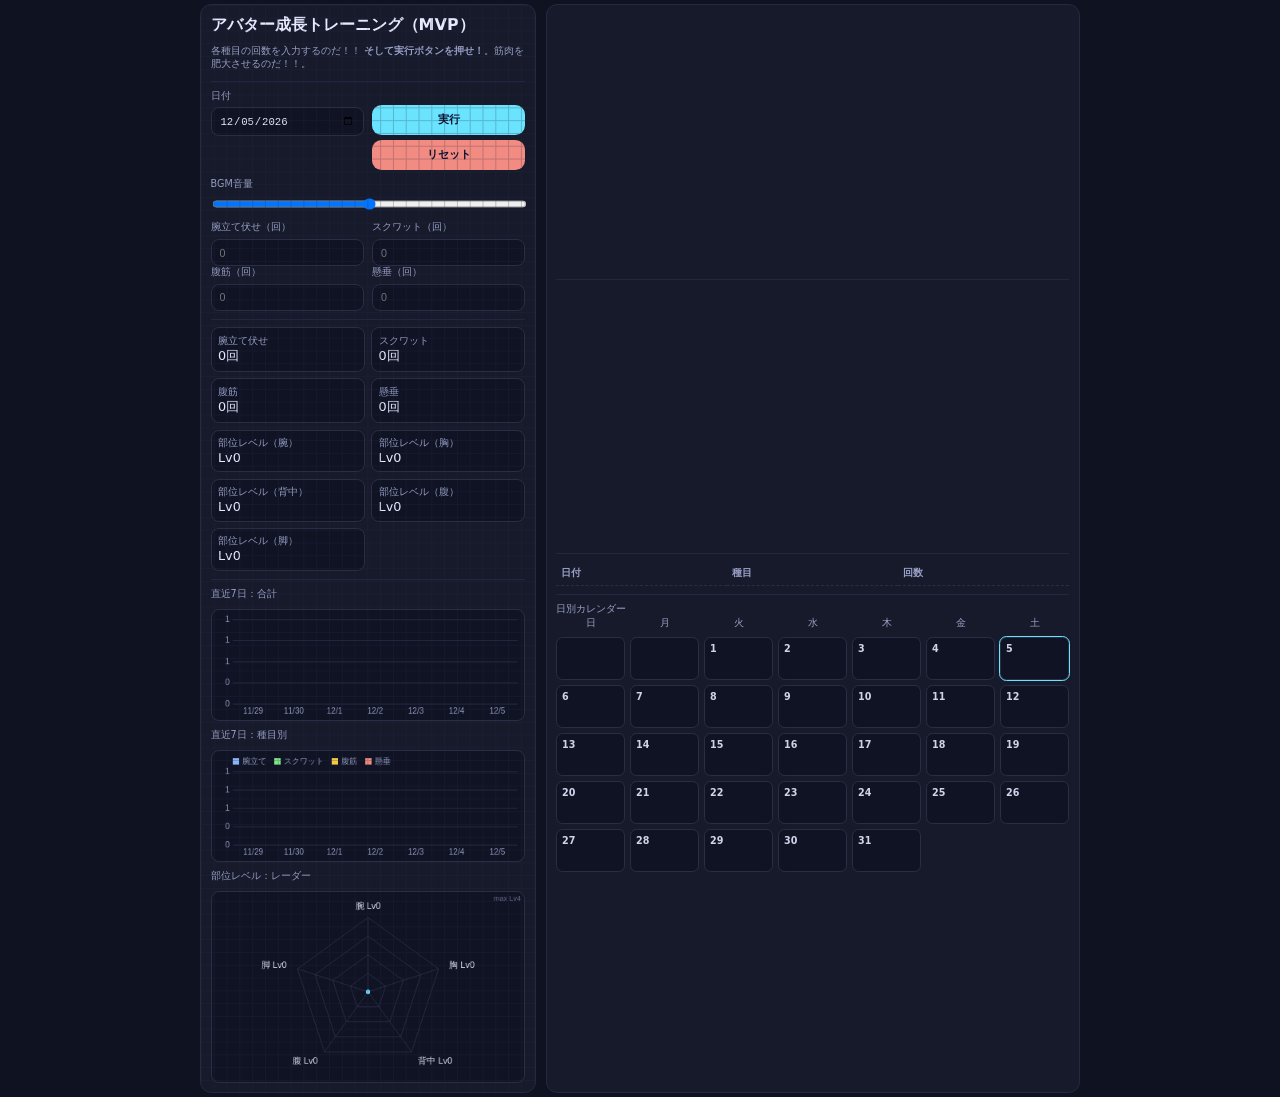
<file: index.html>
<!DOCTYPE html>
<html lang="ja">
<head>
  <meta charset="UTF-8" />
  <meta name="viewport" content="width=device-width, initial-scale=1" />
  <title>アバター成長トレーニング（MVP）</title>
  <link rel="manifest" href="manifest.json" />
  <link rel="stylesheet" href="style.css" />
</head>
<body>
  <div class="app">
    <!-- 左：入力フォーム -->
    <section class="card grid-bg">
      <h1>アバター成長トレーニング（MVP）</h1>
      <p class="small">各種目の回数を入力するのだ！！ <b>そして実行ボタンを押せ！</b>。筋肉を肥大させるのだ！！。</p>
      <div class="sep"></div>

      <div class="row">
        <div>
          <label for="date">日付</label>
          <input id="date" type="date" />
        </div>
        <div>
          <label>&nbsp;</label>
          <button class="btn" id="runBtn">実行</button>
          <button class="btn" id="resetBtn" style="margin-top:6px; background:#f28b82; color:#0b1130;">リセット</button>
        </div>
      </div>

      <div class="row" style="margin-top:10px;">
        <div style="grid-column: 1 / -1;">
          <label for="bgmVolume">BGM音量</label>
          <input id="bgmVolume" type="range" min="0" max="1" step="0.05" value="0.5" style="width:100%; cursor:pointer;" />
        </div>
      </div>

      <div class="row" style="margin-top:10px;">
        <div>
          <label for="pushupInput">腕立て伏せ（回）</label>
          <input id="pushupInput" type="number" inputmode="numeric" min="0" placeholder="0" />
        </div>
        <div>
          <label for="squatInput">スクワット（回）</label>
          <input id="squatInput" type="number" inputmode="numeric" min="0" placeholder="0" />
        </div>
      </div>
      <div class="row">
        <div>
          <label for="situpInput">腹筋（回）</label>
          <input id="situpInput" type="number" inputmode="numeric" min="0" placeholder="0" />
        </div>
        <div>
          <label for="pullupInput">懸垂（回）</label>
          <input id="pullupInput" type="number" inputmode="numeric" min="0" placeholder="0" />
        </div>
      </div>



      <div class="sep"></div>
      <div class="stats" id="totalsPanel"><!-- 合計表示 --></div>

      <div class="sep"></div>
      <div class="charts">
        <div class="small">直近7日：合計</div>
        <canvas id="weeklyTotal"></canvas>
        <div class="small">直近7日：種目別</div>
        <canvas id="weeklyByEx"></canvas>
        <div class="small">部位レベル：レーダー</div>
        <canvas id="radarChart" class="radar"></canvas>
      </div>
    </section>

    <!-- 右：アバター＋ログ＋カレンダー -->
    <section class="card">
      <div class="avatar-wrap">
        <video id="avatar" muted playsinline preload="auto" width="100%" style="border-radius:8px; width:100%;">
          <source src="example_video_smp_.mp4" type="video/mp4">
        </video>
      </div>

      <div class="sep"></div>
      <div class="small" style="margin-bottom:4px;"></div>
      <video id="bgVideo" autoplay loop muted playsinline width="100%" style="border-radius:8px;">
        <source src="動画生成：音楽・字幕なし.mp4" type="video/mp4">
      </video>

      <div class="sep"></div>
      <div class="log">
        <table>
          <thead>
            <tr><th>日付</th><th>種目</th><th>回数</th></tr>
          </thead>
          <tbody id="logBody"></tbody>
        </table>
      </div>

      <div class="sep"></div>
      <div class="small">日別カレンダー</div>
      <div id="calendar" class="cal"></div>
    </section>
  </div>

  <script src="state.js"></script>
  <script src="anim.js"></script>
  <script src="charts.js"></script>
  <script src="dom.js"></script>
  <script src="avatar.js"></script>
  <script src="main.js"></script>
</body>
</html>
</file>
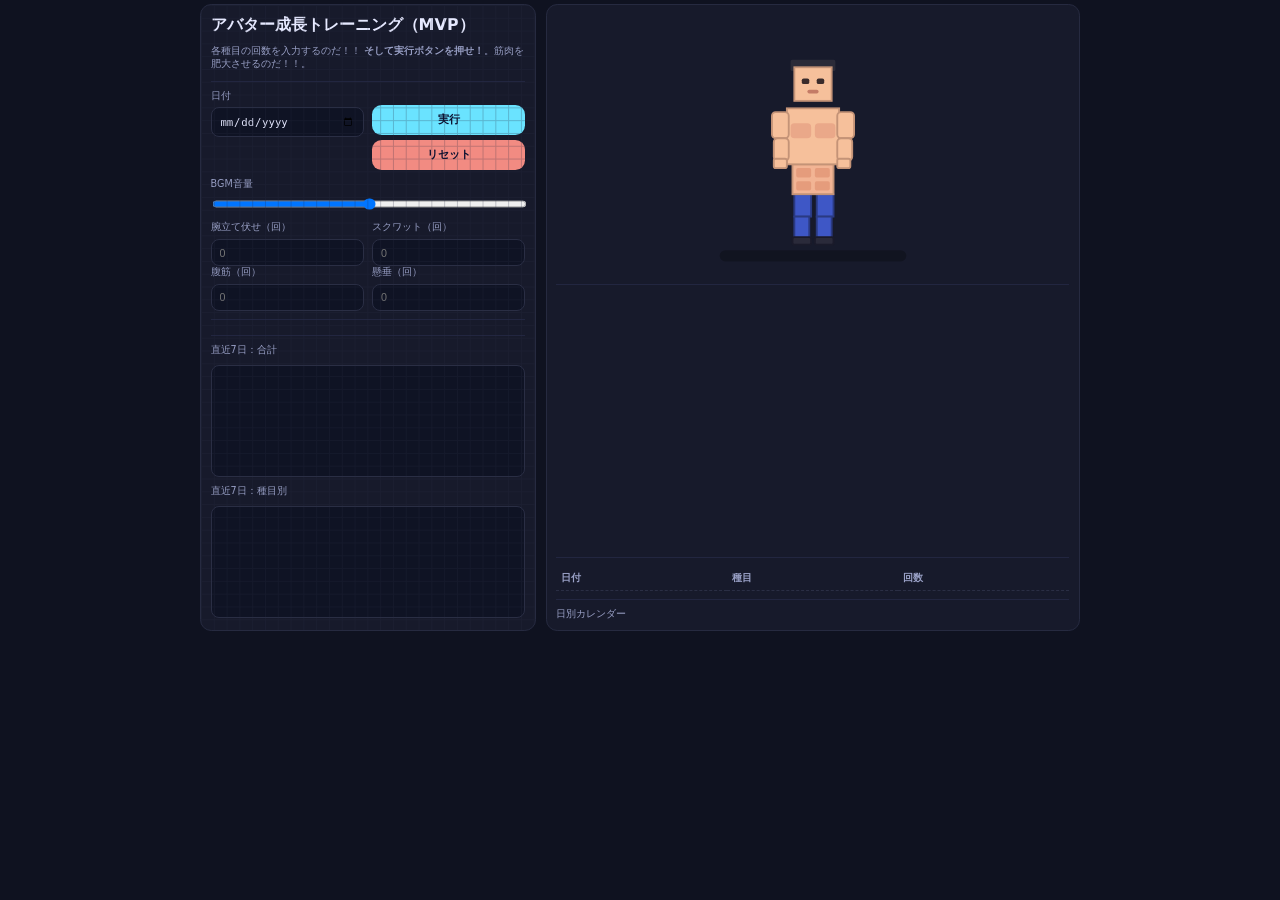
<file: 筋トレ.html>
<!DOCTYPE html>
<html lang="ja">
<head>
  <meta charset="UTF-8" />
  <meta name="viewport" content="width=device-width, initial-scale=1" />
  <title>アバター成長トレーニング（MVP）</title>
  <link rel="manifest" href="manifest.json" />
  <link rel="stylesheet" href="style.css" />
</head>
<body>
  <div class="app">
    <!-- 左：入力フォーム -->
    <section class="card grid-bg">
      <h1>アバター成長トレーニング（MVP）</h1>
      <p class="small">各種目の回数を入力するのだ！！ <b>そして実行ボタンを押せ！</b>。筋肉を肥大させるのだ！！。</p>
      <div class="sep"></div>

      <div class="row">
        <div>
          <label for="date">日付</label>
          <input id="date" type="date" />
        </div>
        <div>
          <label>&nbsp;</label>
          <button class="btn" id="runBtn">実行</button>
          <button class="btn" id="resetBtn" style="margin-top:6px; background:#f28b82; color:#0b1130;">リセット</button>
        </div>
      </div>

      <div class="row" style="margin-top:10px;">
        <div style="grid-column: 1 / -1;">
          <label for="bgmVolume">BGM音量</label>
          <input id="bgmVolume" type="range" min="0" max="1" step="0.05" value="0.5" style="width:100%; cursor:pointer;" />
        </div>
      </div>

      <div class="row" style="margin-top:10px;">
        <div>
          <label for="pushupInput">腕立て伏せ（回）</label>
          <input id="pushupInput" type="number" inputmode="numeric" min="0" placeholder="0" />
        </div>
        <div>
          <label for="squatInput">スクワット（回）</label>
          <input id="squatInput" type="number" inputmode="numeric" min="0" placeholder="0" />
        </div>
      </div>
      <div class="row">
        <div>
          <label for="situpInput">腹筋（回）</label>
          <input id="situpInput" type="number" inputmode="numeric" min="0" placeholder="0" />
        </div>
        <div>
          <label for="pullupInput">懸垂（回）</label>
          <input id="pullupInput" type="number" inputmode="numeric" min="0" placeholder="0" />
        </div>
      </div>



      <div class="sep"></div>
      <div class="stats" id="totalsPanel"><!-- 合計表示 --></div>

      <div class="sep"></div>
      <div class="charts">
        <div class="small">直近7日：合計</div>
        <canvas id="weeklyTotal"></canvas>
        <div class="small">直近7日：種目別</div>
        <canvas id="weeklyByEx"></canvas>
      </div>
    </section>

    <!-- 右：アバター＋ログ＋カレンダー -->
    <section class="card">
      <div class="avatar-wrap">
        <svg id="avatar" viewBox="0 0 120 140" width="280" style="image-rendering: pixelated;">
          <defs>
            <filter id="shadow" x="-20%" y="-20%" width="140%" height="140%">
              <feDropShadow dx="0" dy="1" stdDeviation="1" flood-opacity="0.5" />
            </filter>
          </defs>
          <!-- 影 -->
          <rect x="10" y="126" width="100" height="6" fill="#000" opacity=".25" rx="3"/>

          <!-- 左脚：太もも＋すね（膝関節） -->
          <g id="legLUpper" transform="translate(50,96)">
            <rect x="0" y="0" width="9" height="12" fill="#3e57c6" stroke="#2a3a82" stroke-width="1"/>
            <g id="legLLower" transform="translate(0,12)">
              <rect x="0" y="0" width="8" height="12" fill="#3e57c6" stroke="#2a3a82" stroke-width="1"/>
              <rect x="-1" y="11" width="10" height="4" rx="1" fill="#2a2a3a" stroke="#1a1a2a" stroke-width="1"/>
            </g>
          </g>
          <!-- 右脚：太もも＋すね（膝関節） -->
          <g id="legRUpper" transform="translate(62,96)">
            <rect x="0" y="0" width="9" height="12" fill="#3e57c6" stroke="#2a3a82" stroke-width="1"/>
            <g id="legRLower" transform="translate(0,12)">
              <rect x="0" y="0" width="8" height="12" fill="#3e57c6" stroke="#2a3a82" stroke-width="1"/>
              <rect x="-1" y="11" width="10" height="4" rx="1" fill="#2a2a3a" stroke="#1a1a2a" stroke-width="1"/>
            </g>
          </g>

          <!-- 上半身グループ（スクワット・懸垂で上下移動） -->
          <g id="upperBody">
            <!-- 腹部 -->
            <g id="abs" transform="translate(49,80)">
              <rect x="0" y="0" width="22" height="16" fill="#f2b494" stroke="#c49377" stroke-width="1"/>
              <rect x="2" y="2" width="8" height="5" fill="#e59c7c" rx="1"/>
              <rect x="12" y="2" width="8" height="5" fill="#e59c7c" rx="1"/>
              <rect x="2" y="9" width="8" height="5" fill="#e59c7c" rx="1"/>
              <rect x="12" y="9" width="8" height="5" fill="#e59c7c" rx="1"/>
            </g>
            <!-- 胴体（胸/背中） -->
            <g id="torso" transform="translate(46,50)">
              <rect x="0" y="0" width="28" height="30" fill="#f6c09b" stroke="#c49377" stroke-width="1"/>
              <rect x="2" y="8" width="11" height="8" fill="#eaa889" rx="2"/>
              <rect x="15" y="8" width="11" height="8" fill="#eaa889" rx="2"/>
            </g>
            <!-- 左腕：上腕＋前腕（肘関節） -->
            <g id="armLUpper" transform="translate(38,52)">
              <rect x="0" y="0" width="9" height="14" fill="#f6c09b" stroke="#c49377" stroke-width="1" rx="2"/>
              <g id="armLFore" transform="translate(0,14)">
                <rect x="1" y="0" width="8" height="12" fill="#f6c09b" stroke="#c49377" stroke-width="1" rx="2"/>
                <rect x="1" y="11" width="7" height="5" fill="#f6c09b" stroke="#c49377" stroke-width="1" rx="1"/>
              </g>
            </g>
            <!-- 右腕：上腕＋前腕（肘関節） -->
            <g id="armRUpper" transform="translate(73,52)">
              <rect x="0" y="0" width="9" height="14" fill="#f6c09b" stroke="#c49377" stroke-width="1" rx="2"/>
              <g id="armRFore" transform="translate(0,14)">
                <rect x="0" y="0" width="8" height="12" fill="#f6c09b" stroke="#c49377" stroke-width="1" rx="2"/>
                <rect x="0" y="11" width="7" height="5" fill="#f6c09b" stroke="#c49377" stroke-width="1" rx="1"/>
              </g>
            </g>
            <!-- 頭 -->
            <g id="head" transform="translate(50,28)">
              <rect x="-2" y="-4" width="24" height="6" fill="#2b2b38" rx="1"/>
              <rect x="0" y="0" width="20" height="18" fill="#f6c09b" stroke="#c49377" stroke-width="1"/>
              <rect x="4" y="6" width="4" height="3" fill="#3a2b2b" rx="1"/>
              <rect x="12" y="6" width="4" height="3" fill="#3a2b2b" rx="1"/>
              <rect x="7" y="12" width="6" height="2" fill="#c47b66" rx="1"/>
            </g>
          </g>
        </svg>
      </div>

      <div class="sep"></div>
      <div class="small" style="margin-bottom:4px;"></div>
      <video id="bgVideo" autoplay loop muted playsinline width="100%" style="border-radius:8px;">
        <source src="動画生成：音楽・字幕なし.mp4" type="video/mp4">
      </video>

      <div class="sep"></div>
      <div class="log">
        <table>
          <thead>
            <tr><th>日付</th><th>種目</th><th>回数</th></tr>
          </thead>
          <tbody id="logBody"></tbody>
        </table>
      </div>

      <div class="sep"></div>
      <div class="small">日別カレンダー</div>
      <div id="calendar" class="cal"></div>
    </section>
  </div>

  <script src="state.js"></script>
  <script src="anim.js"></script>
  <script src="charts.js"></script>
  <script src="dom.js"></script>
  <script src="avatar.js"></script>
  <script src="main.js"></script>
</body>
</html>
</file>
<file: style.css>
/* 筋トレアプリ用CSS */
:root {
  --bg: #0f1220;
  --card: #171a2b;
  --text: #e6e9ff;
  --muted: #9aa1c7;
  --accent: #6ae3ff;
  --grid: #2a2e44;
  --good: #7ee787;
}
* { box-sizing: border-box; }
body {
  margin: 0; padding: 4px; color: var(--text); background: var(--bg);
  font-family: ui-sans-serif, system-ui, -apple-system, Segoe UI, Roboto, "Noto Sans JP", Helvetica, Arial;
  overflow-y: auto;
}
h1 { font-size: 20px; margin: 0 0 12px; }
.app {
  max-width: 1100px;
  margin: 0 auto;
  display: grid;
  gap: 12px;
  grid-template-columns: 420px 1fr;
  position: relative;
  z-index: 1;
  zoom: 0.8; /* 全体を縮小 */
}
.card { background: var(--card); border: 1px solid #262a40; border-radius: 14px; padding: 12px; }
label { display: block; font-size: 12px; color: var(--muted); margin-bottom: 6px; }
input[type=number], input[type=date] {
  width: 100%; background: #0f1324; color: var(--text); border: 1px solid #2a2e44; border-radius: 10px; padding: 8px 10px; outline: none;
}
.row { display: grid; grid-template-columns: 1fr 1fr; gap: 10px; }
.btn { width: 100%; padding: 10px 12px; border-radius: 12px; cursor: pointer; background: var(--accent); color: #0b1130; border: none; font-weight: 700; }
.btn:disabled { opacity: .6; cursor: not-allowed; }
.small { font-size: 12px; color: var(--muted); }
.avatar-wrap { display: grid; grid-template-columns: 1fr; gap: 8px; justify-items: center; }
.stats { display: grid; grid-template-columns: repeat(2, 1fr); gap: 8px; }
.stats .cell { background: #0f1324; border: 1px solid #2a2e44; border-radius: 10px; padding: 8px; }
.log { max-height: 220px; overflow: auto; font-size: 13px; }
table { border-collapse: collapse; width: 100%; }
th, td { border-bottom: 1px dashed #2a2e44; padding: 6px; text-align: left; font-variant-numeric: tabular-nums; }
th { color: var(--muted); font-weight: 600; }
.sep { height: 1px; background: #222640; margin: 10px 0; }
.grid-bg { position: relative; }
.grid-bg::before { content: ""; position: absolute; inset: 0; background-image: linear-gradient(var(--grid) 1px, transparent 1px), linear-gradient(90deg, var(--grid) 1px, transparent 1px); background-size: 16px 16px; opacity: .25; border-radius: 14px; pointer-events: none; }
.mono { font-family: ui-monospace, SFMono-Regular, Menlo, Consolas, "Liberation Mono", monospace; }
/* カレンダー */
.cal { display: grid; grid-template-columns: repeat(7, 1fr); gap: 6px; font-size: 12px; }
.cal .cell { border: 1px solid #2a2e44; background:#0f1324; border-radius: 8px; padding: 6px; min-height: 54px; display:flex; flex-direction:column; }
.cal .dow { text-align:center; color: var(--muted); border:none; background:transparent; padding: 2px 0; min-height:auto; }
.cal .d { font-weight:700; opacity:.9; }
.cal .total { margin-top:4px; color: var(--good); font-variant-numeric: tabular-nums; }
.cal .today { outline: 2px solid var(--accent); }
/* グラフ */
.charts { display:grid; grid-template-columns: 1fr; gap:10px; }
canvas { width: 100%; height: 140px; background:#0f1324; border:1px solid #2a2e44; border-radius:10px; }
canvas.radar { height: 240px; }

/* 背景動画 */
/* 動画 */
#bgVideo {
  /* position: fixed; 背景ではなく通常の配置にするためリセット */
  display: block;
}
</file>
